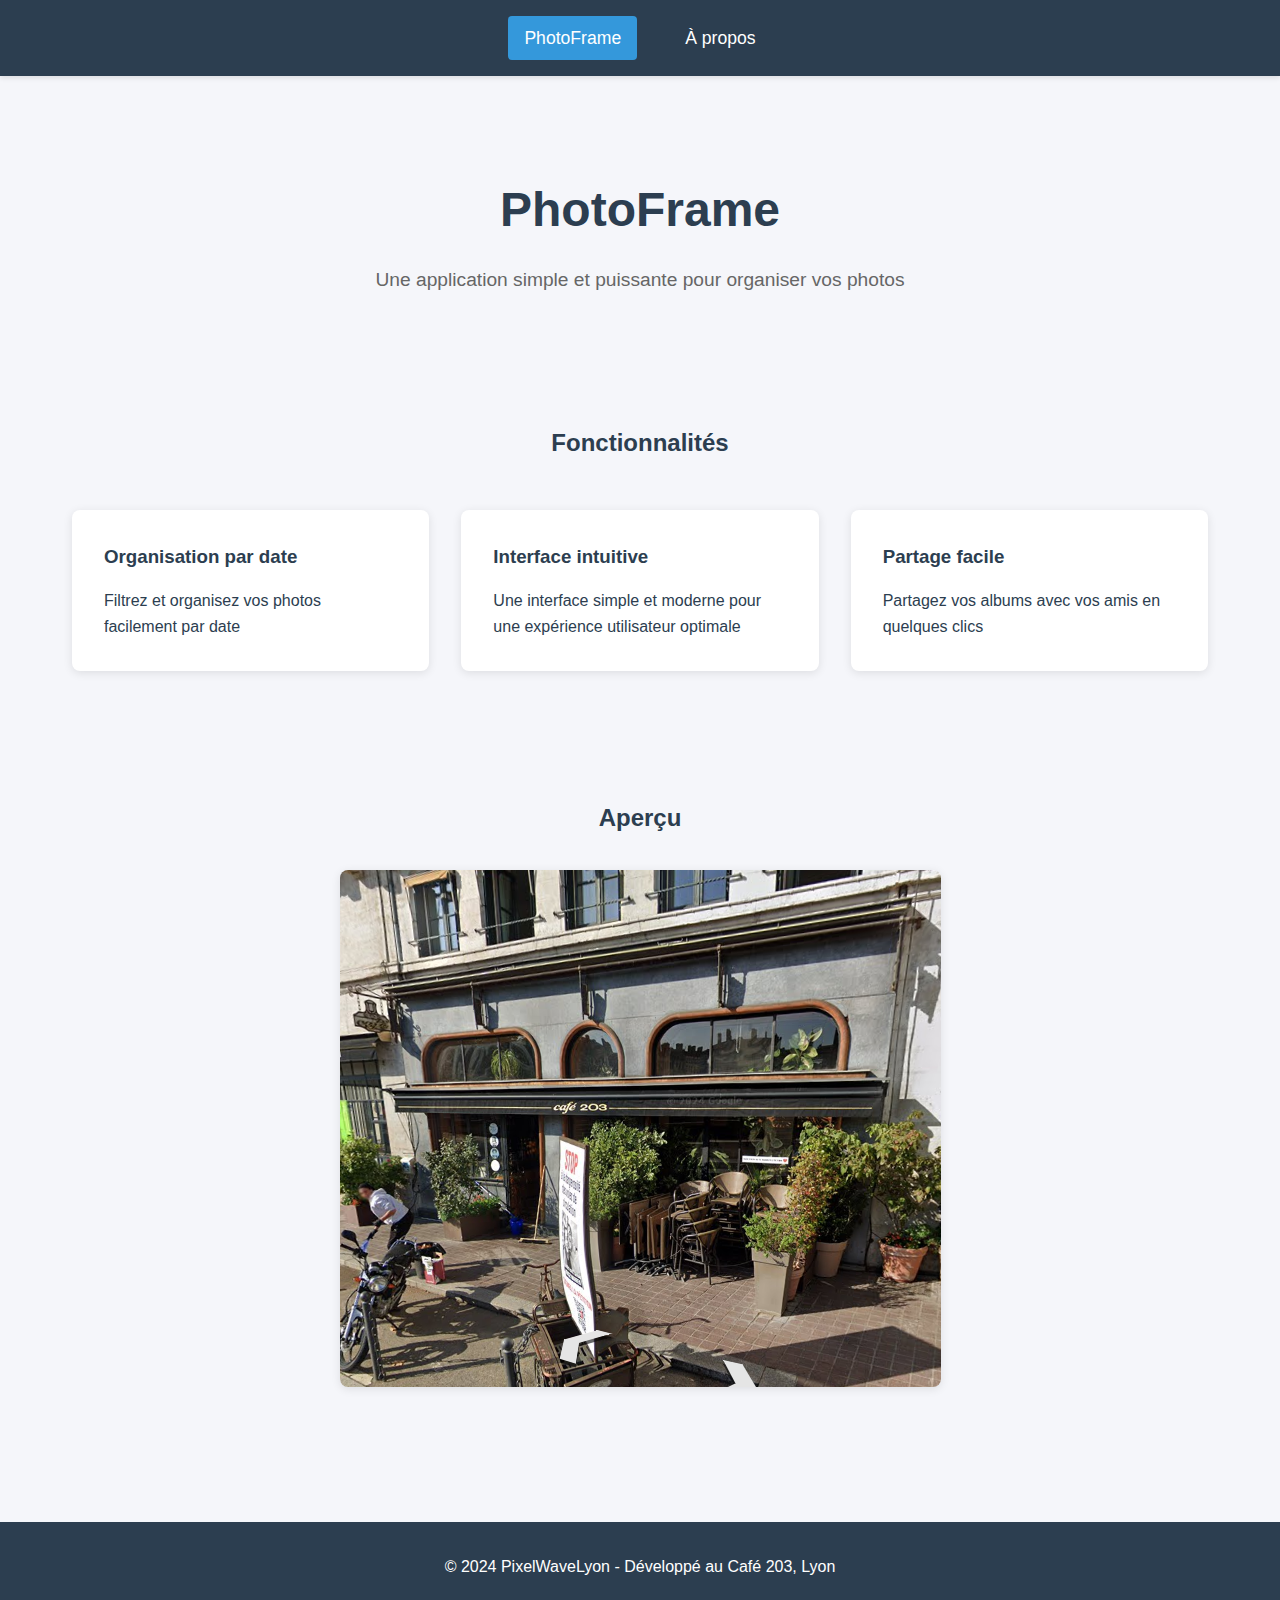
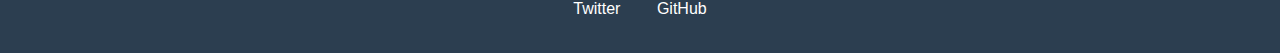
<file: index.html>
<!DOCTYPE html>
<html lang="fr">
<head>
    <meta charset="UTF-8">
    <meta name="viewport" content="width=device-width, initial-scale=1.0">
    <title>PhotoFrame - Gestion de Photos</title>
    <link rel="stylesheet" href="assets/css/style.css">
</head>
<body>
    <header>
        <nav>
            <a href="index.html" class="active">PhotoFrame</a>
            <a href="about.html">À propos</a>
        </nav>
    </header>

    <main>
        <section class="hero">
            <h1>PhotoFrame</h1>
            <p>Une application simple et puissante pour organiser vos photos</p>
        </section>

        <section class="features">
            <h2>Fonctionnalités</h2>
            <div class="feature-grid">
                <div class="feature">
                    <h3>Organisation par date</h3>
                    <p>Filtrez et organisez vos photos facilement par date</p>
                </div>
                <div class="feature">
                    <h3>Interface intuitive</h3>
                    <p>Une interface simple et moderne pour une expérience utilisateur optimale</p>
                </div>
                <div class="feature">
                    <h3>Partage facile</h3>
                    <p>Partagez vos albums avec vos amis en quelques clics</p>
                </div>
            </div>
        </section>

        <section class="preview">
            <h2>Aperçu</h2>
            <img src="assets/images/interface-preview.png" alt="Aperçu de l'interface PhotoFrame" class="preview-image">
        </section>
    </main>

    <footer>
        <p>&copy; 2024 PixelWaveLyon - Développé au Café 203, Lyon</p>
        <div class="social-links">
            <a href="https://twitter.com/PixelWaveLyon" target="_blank">Twitter</a>
            <a href="https://github.com/PixelWaveLyon" target="_blank">GitHub</a>
        </div>
    </footer>
</body>
</html>
</file>
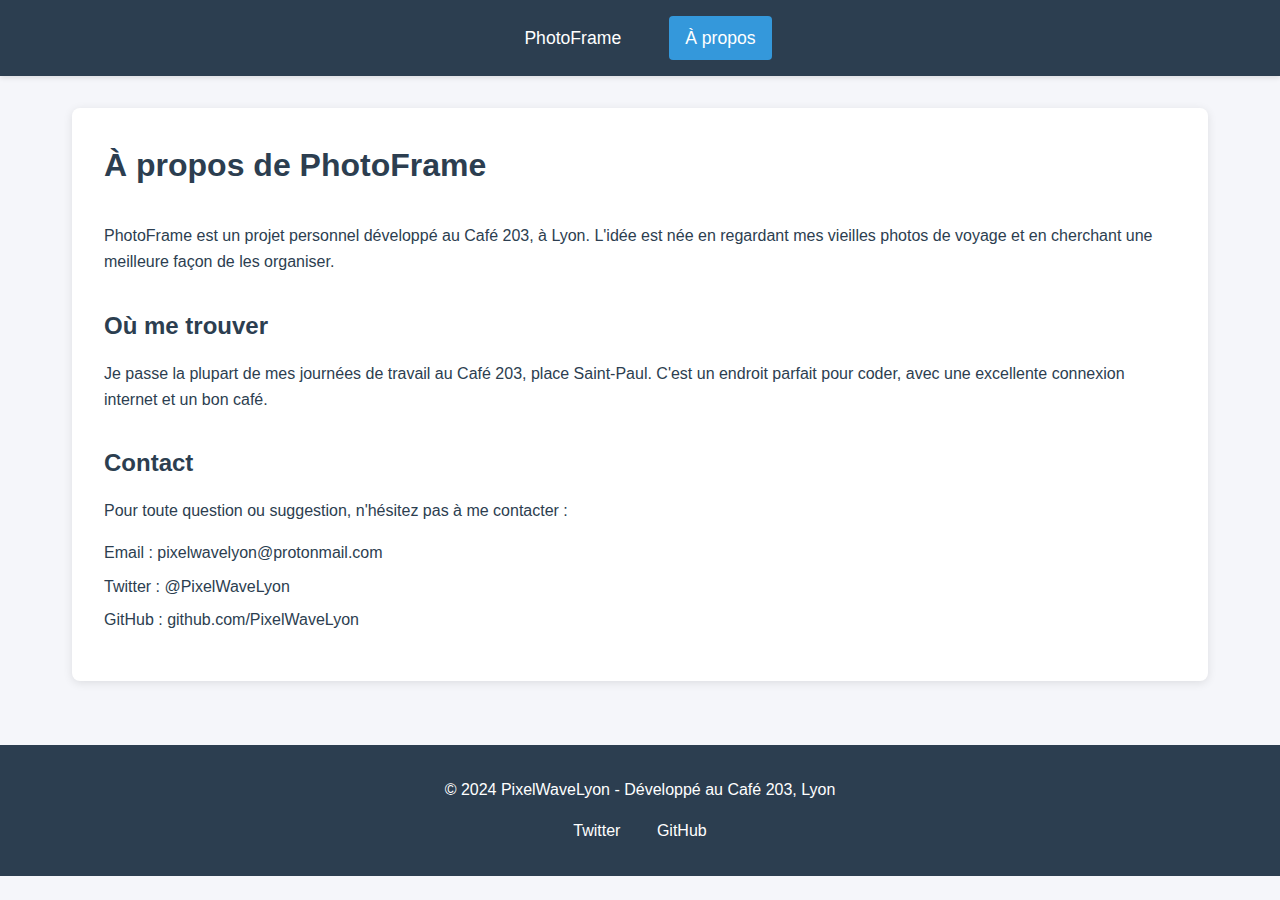
<file: about.html>
<!DOCTYPE html>
<html lang="fr">
<head>
    <meta charset="UTF-8">
    <meta name="viewport" content="width=device-width, initial-scale=1.0">
    <title>À propos - PhotoFrame</title>
    <link rel="stylesheet" href="assets/css/style.css">
</head>
<body>
    <header>
        <nav>
            <a href="index.html">PhotoFrame</a>
            <a href="about.html" class="active">À propos</a>
        </nav>
    </header>

    <main>
        <section class="about">
            <h1>À propos de PhotoFrame</h1>
            <p>PhotoFrame est un projet personnel développé au Café 203, à Lyon. L'idée est née en regardant mes vieilles photos de voyage et en cherchant une meilleure façon de les organiser.</p>
            
            <h2>Où me trouver</h2>
            <p>Je passe la plupart de mes journées de travail au Café 203, place Saint-Paul. C'est un endroit parfait pour coder, avec une excellente connexion internet et un bon café.</p>
            
            <h2>Contact</h2>
            <p>Pour toute question ou suggestion, n'hésitez pas à me contacter :</p>
            <ul>
                <li>Email : pixelwavelyon@protonmail.com</li>
                <li>Twitter : @PixelWaveLyon</li>
                <li>GitHub : github.com/PixelWaveLyon</li>
            </ul>
        </section>
    </main>

    <footer>
        <p>&copy; 2024 PixelWaveLyon - Développé au Café 203, Lyon</p>
        <div class="social-links">
            <a href="https://twitter.com/PixelWaveLyon" target="_blank">Twitter</a>
            <a href="https://github.com/PixelWaveLyon" target="_blank">GitHub</a>
        </div>
    </footer>
</body>
</html>
</file>
<file: assets/css/style.css>
/* Variables */
:root {
    --primary-color: #2c3e50;
    --secondary-color: #3498db;
    --background-color: #f5f6fa;
    --text-color: #2c3e50;
    --border-color: #dcdde1;
}

/* Reset et styles de base */
* {
    margin: 0;
    padding: 0;
    box-sizing: border-box;
}

body {
    font-family: 'Segoe UI', Tahoma, Geneva, Verdana, sans-serif;
    line-height: 1.6;
    color: var(--text-color);
    background-color: var(--background-color);
}

/* Header et Navigation */
header {
    background-color: var(--primary-color);
    padding: 1rem 0;
    box-shadow: 0 2px 5px rgba(0,0,0,0.1);
}

nav {
    max-width: 1200px;
    margin: 0 auto;
    display: flex;
    justify-content: center;
    gap: 2rem;
    padding: 0 2rem;
}

nav a {
    color: white;
    text-decoration: none;
    font-size: 1.1rem;
    padding: 0.5rem 1rem;
    border-radius: 4px;
    transition: background-color 0.3s ease;
}

nav a:hover, nav a.active {
    background-color: var(--secondary-color);
}

/* Main Content */
main {
    max-width: 1200px;
    margin: 2rem auto;
    padding: 0 2rem;
}

/* Hero Section */
.hero {
    text-align: center;
    padding: 4rem 0;
}

.hero h1 {
    font-size: 3rem;
    color: var(--primary-color);
    margin-bottom: 1rem;
}

.hero p {
    font-size: 1.2rem;
    color: #666;
}

/* Features Section */
.features {
    padding: 4rem 0;
}

.features h2 {
    text-align: center;
    margin-bottom: 3rem;
    color: var(--primary-color);
}

.feature-grid {
    display: grid;
    grid-template-columns: repeat(auto-fit, minmax(250px, 1fr));
    gap: 2rem;
}

.feature {
    background: white;
    padding: 2rem;
    border-radius: 8px;
    box-shadow: 0 2px 10px rgba(0,0,0,0.1);
}

.feature h3 {
    color: var(--primary-color);
    margin-bottom: 1rem;
}

/* Preview Section */
.preview {
    padding: 4rem 0;
    text-align: center;
}

.preview h2 {
    margin-bottom: 2rem;
    color: var(--primary-color);
}

.preview-image {
    max-width: 100%;
    height: auto;
    border-radius: 8px;
    box-shadow: 0 2px 10px rgba(0,0,0,0.1);
}

/* About Page */
.about {
    background: white;
    padding: 2rem;
    border-radius: 8px;
    box-shadow: 0 2px 10px rgba(0,0,0,0.1);
}

.about h1 {
    color: var(--primary-color);
    margin-bottom: 2rem;
}

.about h2 {
    color: var(--primary-color);
    margin: 2rem 0 1rem;
}

.about ul {
    list-style: none;
    margin: 1rem 0;
}

.about ul li {
    margin: 0.5rem 0;
}

/* Footer */
footer {
    background-color: var(--primary-color);
    color: white;
    text-align: center;
    padding: 2rem;
    margin-top: 4rem;
}

.social-links {
    margin-top: 1rem;
}

.social-links a {
    color: white;
    text-decoration: none;
    margin: 0 1rem;
    transition: color 0.3s ease;
}

.social-links a:hover {
    color: var(--secondary-color);
}

/* Responsive Design */
@media (max-width: 768px) {
    nav {
        flex-direction: column;
        align-items: center;
    }

    .hero h1 {
        font-size: 2rem;
    }

    .feature-grid {
        grid-template-columns: 1fr;
    }
}
</file>
